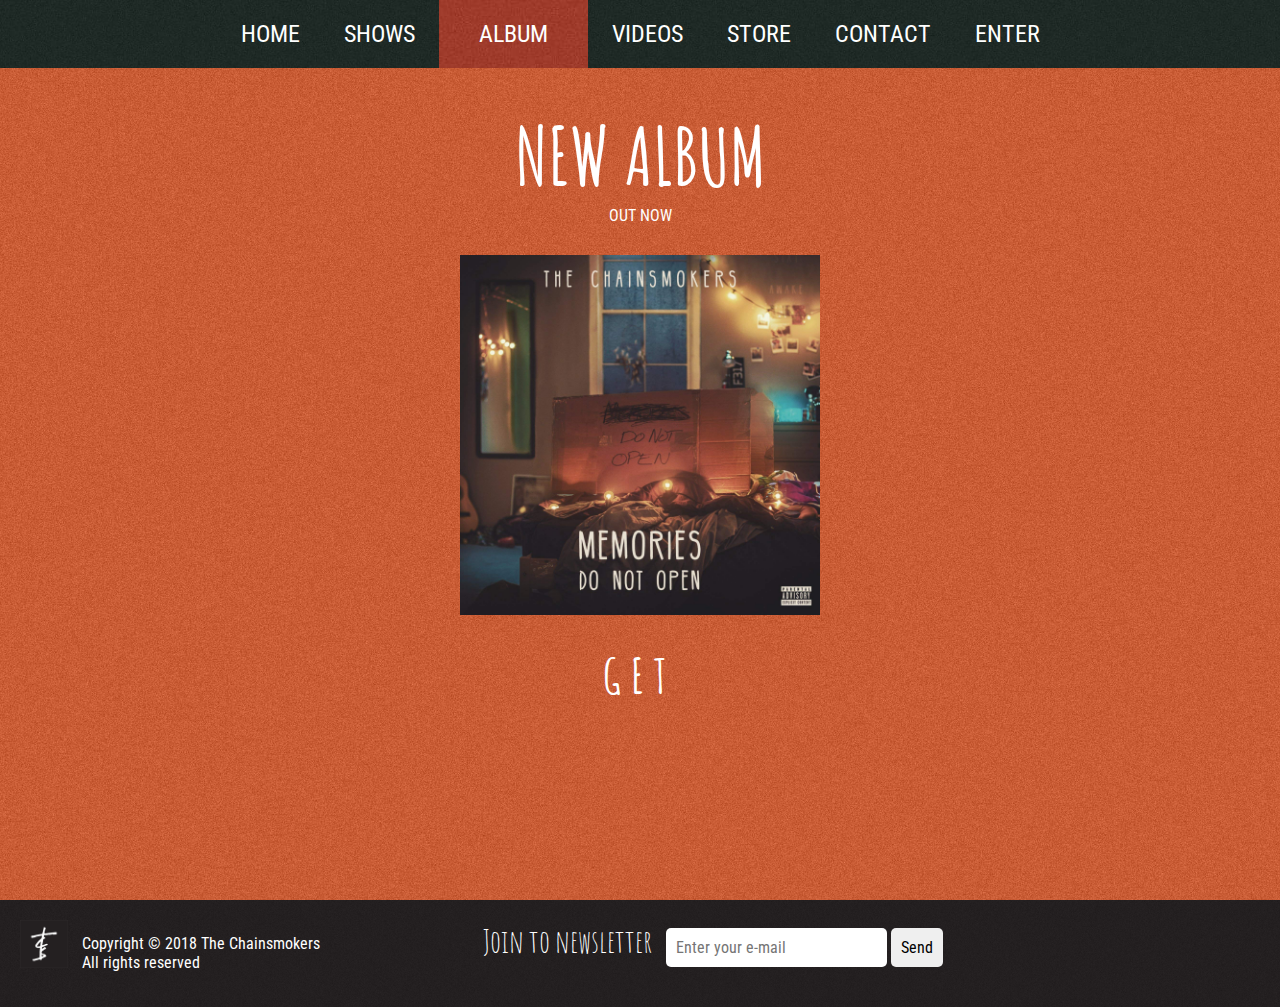
<file: albums/albums.html>
<!DOCTYPE html>
<html lang="es">
	<head>
		<meta charset="utf-8">
		<meta name="viewport" content="width=device-width, initial-scale=1.0, maximum-scale=4, minimum-scale=1">
		<title>The Chainsmokers Albums</title>

		<link href="https://fonts.googleapis.com/css?family=Roboto+Condensed:300,400,700" rel="stylesheet">
		<link href="https://fonts.googleapis.com/css?family=Amatic+SC:400,700" rel="stylesheet">

		<link rel="stylesheet" href="https://use.fontawesome.com/releases/v5.1.0/css/all.css" integrity="sha384-lKuwvrZot6UHsBSfcMvOkWwlCMgc0TaWr+30HWe3a4ltaBwTZhyTEggF5tJv8tbt" crossorigin="anonymous">

		<link rel="stylesheet" type="text/css" href="../css/styles.css">
	</head>
	<body>
		<header>
			<i class="fas fa-bars"></i>
			<nav>
				<ul>
					<i class="fas fa-times"></i>
					<li>
						<a href="../index.html" class="menu">HOME</a>
					</li>
					<li>
						<a href="../shows/shows.html" class="menu">SHOWS</a>
					</li>
					<li class="now">
						<a href="albums.html">ALBUM</a>
					</li>
					<li>
						<a href="../videos/videos.html" class="menu">VIDEOS</a>
					</li>
					<li>
						<a href="https://store.thechainsmokers.com/" target="_blank" class="menu">STORE</a>
					</li>
					<li>
						<a href="../contact/contact.html" class="menu" class="menu">CONTACT</a>
					</li>
					<li>
						<a href="../sign_in/sign_in.html" class="menu">ENTER</a>

						<ul class="submenu">
							<li><a href="../sign_in/sign_in.html" class="menu" >SIGN IN</a></li>
							<li><a href="../sign_in/sign_up.html" class="menu">SIGN UP</a></li>
						</ul>						
					</li>
				</ul>
			</nav>
		</header>
		<main>
			<!-- <section class="new_tittle">
				<h1 class="page_tittle">ALBUM</h1>
			</section> --> 
			<section class="content">
				<h2 class="tittle2 newalbum">New album</h2>
				<p class="out_now">Out now</p>
				<div class="album_container">
					<a href="http://www.2lin.c/memories" target="_blank">
						<img src="../imagenes/albums.jpg" class="album_img transform_album">
					</a>
				</div>
				<a href="http://www.2lin.cc/memories" target="_blank" class="get_now get" class="big_button5">Get</a>
			</section>
		</main>

		<footer class="footer_container">
			<div>
				<img src="../imagenes/logo.jpg" alt="The Chainsmokers Logo">
				<section>
					<p>Copyright © 2018 The Chainsmokers</p>
					<p>All rights reserved</p>
				</section>
			</div>

			<form action="#" method="post">
				<label>Join to newsletter</label>
				<input type="email" name="email_nl" placeholder="Enter your e-mail" required>
				<input type="submit" value="Send" ">
			</form>

			
			<ul>
				<li>

					<a href="https://itunes.apple.com/us/artist/the-chainsmokers/id580391756?ign-mpt=uo%3D4" target="_blank">
						<i class="fab fa-itunes-note"></i>
					</a>
				</li>
				<!-- <li>
					<a href="https://www.beatport.com/artist/the-chainsmokers/299448" target="_blank">
						<img src="imagenes/beatport.png" alt="Beat">
					</a>
				</li> -->
				<li>
					<a href="https://www.instagram.com/thechainsmokers/" target="_blank">
						<i class="fab fa-instagram"></i>
					</a>
				</li>
				<li>
					<a href="https://www.facebook.com/thechainsmokers" target="_blank">
						<i class="fab fa-facebook-square"></i>
					</a>
				</li>
				<li>
					<a href="https://twitter.com/thechainsmokers" target="_blank">
						<i class="fab fa-twitter"></i>
					</a>
				</li>
				<li>
					<a href="https://plus.google.com/+THECHAINSMOKERS" target="_blank">
						<i class="fab fa-google"></i>
					</a>
				</li>
				<li>
					<a href="https://music.amazon.com/artists/B00GWLMGLW?ref=dm_sh_190b-9382-dmcp-b0a3-175ec&musicTerritory=US&marketplaceId=ATVPDKIKX0DER" target="_blank">
						<i class="fab fa-amazon"></i>
					</a>
				</li>
				<!-- <li>
					<a href="https://www.shazam.com/es/artist/42240913/the-chainsmokers/follow#referrer=shz.am" target="+_blank">Shazam</a>
				</li> -->
				<li>
					<a href="https://soundcloud.com/thechainsmokers" target="_blank">
						<i class="fab fa-soundcloud"></i>
					</a>
				</li>
			</ul>
		</footer>

		<script src="../js/jquery-3.3.1.min.js"></script>
		<script src="../js/main.js"></script>
	</body>
</html>
</file>
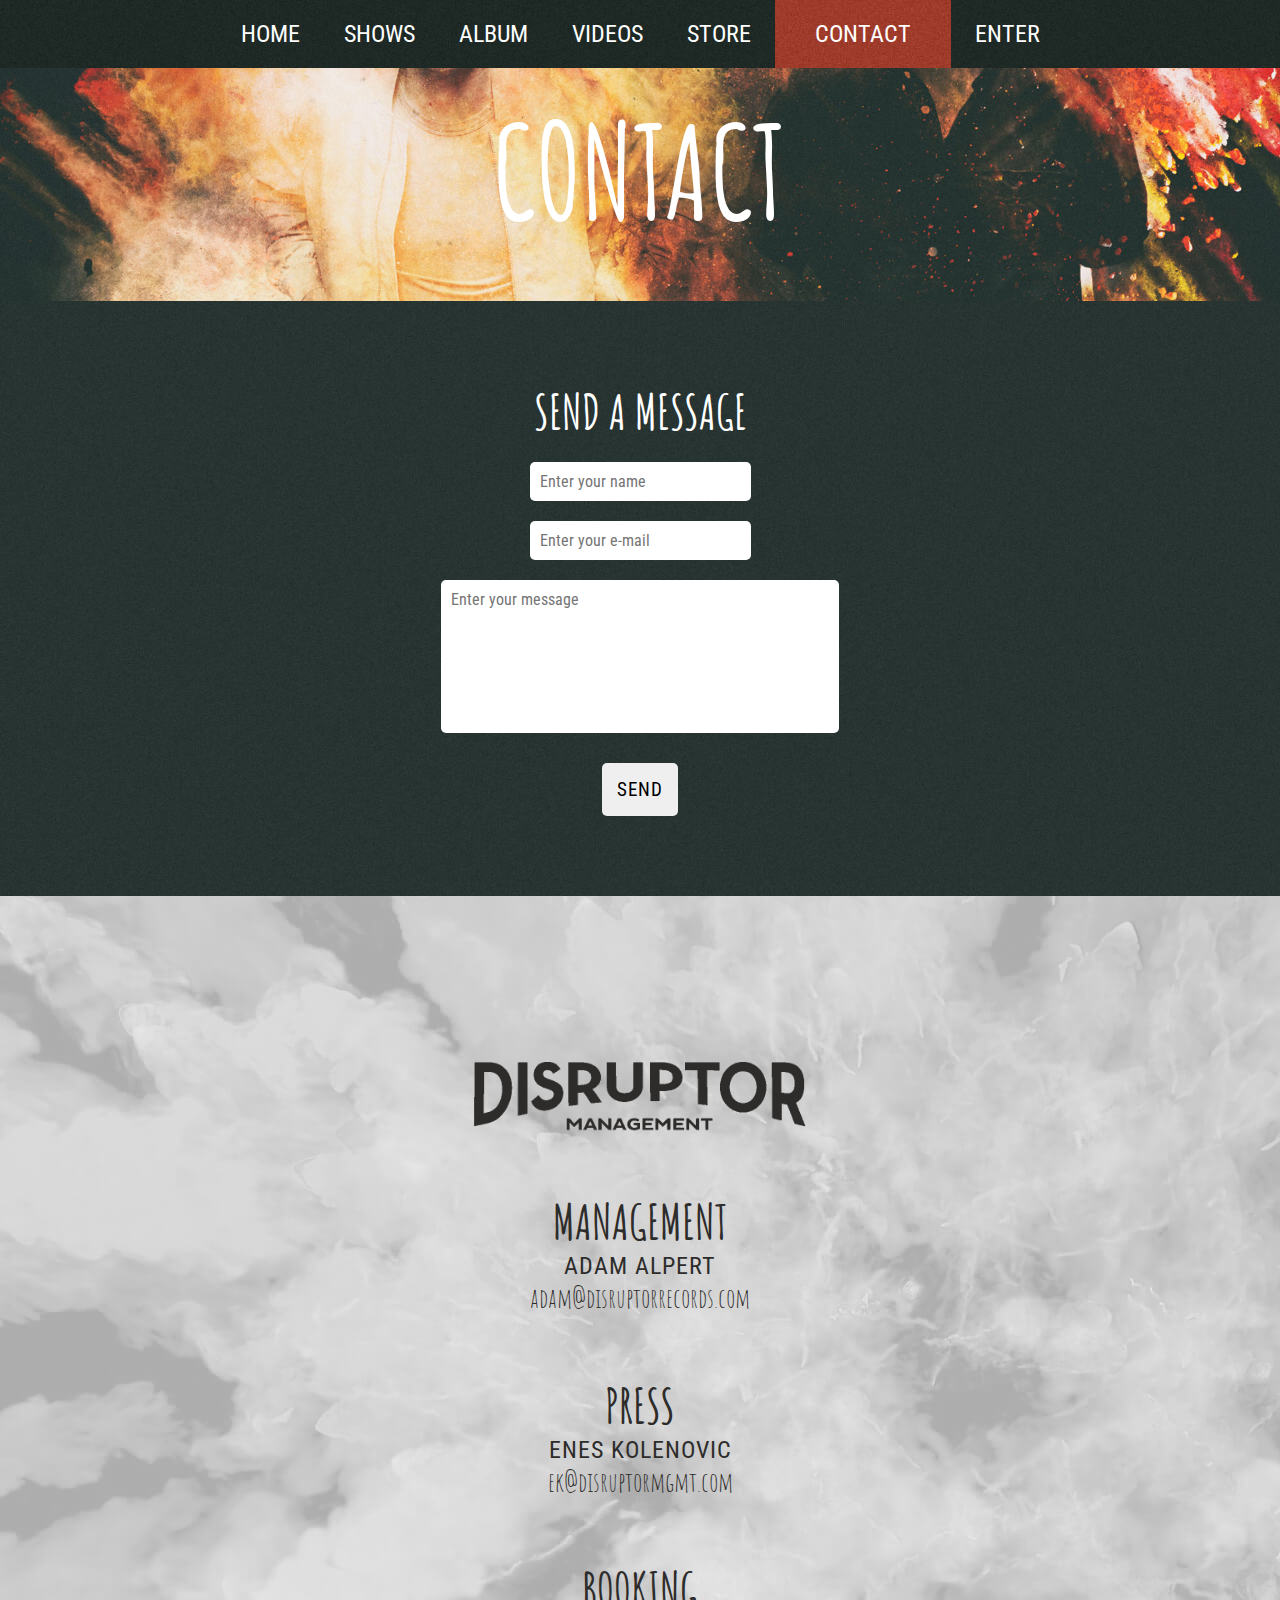
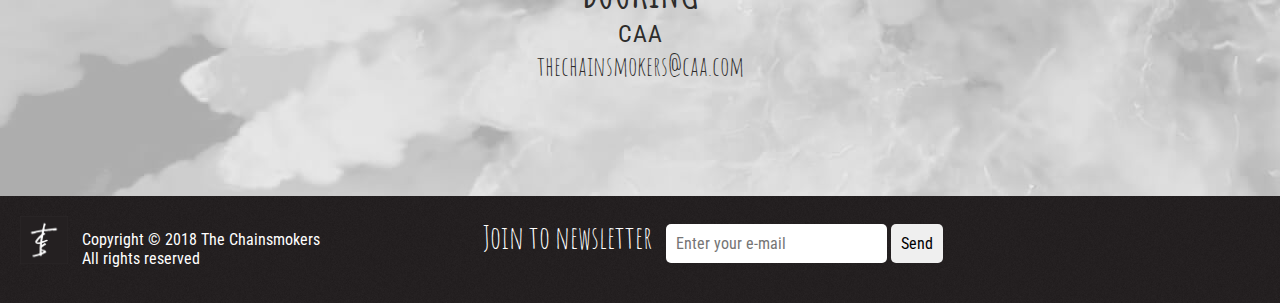
<file: contact/contact.html>
<!DOCTYPE html>
<html lang="es">
	<head>
		<meta charset="utf-8">
		<meta name="viewport" content="width=device-width, initial-scale=1.0, maximum-scale=4, minimum-scale=1">
		<title>The Chainsmokers Contact</title>

		<link href="https://fonts.googleapis.com/css?family=Roboto+Condensed:300,400,700" rel="stylesheet">
		<link href="https://fonts.googleapis.com/css?family=Amatic+SC:400,700" rel="stylesheet">

		<link rel="stylesheet" href="https://use.fontawesome.com/releases/v5.1.0/css/all.css" integrity="sha384-lKuwvrZot6UHsBSfcMvOkWwlCMgc0TaWr+30HWe3a4ltaBwTZhyTEggF5tJv8tbt" crossorigin="anonymous">

		<link rel="stylesheet" type="text/css" href="../css/styles.css">
	</head>
	<body>
		<header>
			<i class="fas fa-bars"></i>
			<nav>
				<ul>
					<i class="fas fa-times"></i>
					<li>
						<a href="../index.html" class="menu">HOME</a>
					</li>
					<li>
						<a href="../shows/shows.html" class="menu">SHOWS</a>
					</li>
					<li>
						<a href="../albums/albums.html" class="menu">ALBUM</a>
					</li>
					<li>
						<a href="../videos/videos.html" class="menu">VIDEOS</a>
					</li>
					<li>
						<a href="https://store.thechainsmokers.com/" target="_blank" class="menu">STORE</a>
					</li>
					<li class="now">
						<a href="contact.html">CONTACT</a>
					</li>
					<li>
						<a href="../sign_in/sign_in.html" class="menu">ENTER</a>

						<ul class="submenu">
							<li><a href="../sign_in/sign_in.html" class="menu">SIGN IN</a></li>
							<li><a href="../sign_in/sign_up.html" class="menu">SIGN UP</a></li>
						</ul>

					</li>
				</ul>
			</nav>
		</header>
		<main>
			<section class="new_tittle">
				<h1 class="page_tittle">CONTACT</h1>
			</section>
			<section class="content2">
				<form action="#" method="post">
					<h2 class="tittle3">Send a message</h2>
					<input type="text" name="name" placeholder="Enter your name" required>
					<input type="email" name="email" placeholder="Enter your e-mail" required>
					<textarea name="message" placeholder="Enter your message" cols="40" rows=7 required></textarea>
					<input type="submit" value="Send" class="send">
				</form>
			</section>	

			<div class="contact_mail">
				<img src="../imagenes/disruptor_records.png" alt="Distuptor Records Logo">

				<section>
					<p class="type">Management</p>
					<p class="name">Adam Alpert</p>
					<a href="#" class="big_button">adam@disruptorrecords.com</a>
				</section>

				<section>
					<p class="type">Press</p>
					<p class="name">Enes Kolenovic</p>
					<a href="#" class="big_button">ek@disruptormgmt.com</a></p>
				</section>

				<section>
					<p class="type">Booking</p>
					<p class="name">CAA</p>
					<a href="#" class="big_button">thechainsmokers@caa.com</a></p>
				</section>
			</div>
			
			
		</main>
		<footer class="footer_container">
			<div>
				<img src="../imagenes/logo.jpg" alt="The Chainsmokers Logo">
				<section>
					<p>Copyright © 2018 The Chainsmokers</p>
					<p>All rights reserved</p>
				</section>
			</div>

			<form action="#" method="post">
				<label>Join to newsletter</label>
				<input type="email" name="email_nl" placeholder="Enter your e-mail" required>
				<input type="submit" value="Send" ">
			</form>

			<!-- Las listas siempre tienen que estar adentro de <nav></nav> ? -->
			<ul>
				<li>

					<a href="https://itunes.apple.com/us/artist/the-chainsmokers/id580391756?ign-mpt=uo%3D4" target="_blank">
						<i class="fab fa-itunes-note"></i>
					</a>
				</li>
				<!-- <li>
					<a href="https://www.beatport.com/artist/the-chainsmokers/299448" target="_blank">
						<img src="imagenes/beatport.png" alt="Beat">
					</a>
				</li> -->
				<li>
					<a href="https://www.instagram.com/thechainsmokers/" target="_blank">
						<i class="fab fa-instagram"></i>
					</a>
				</li>
				<li>
					<a href="https://www.facebook.com/thechainsmokers" target="_blank">
						<i class="fab fa-facebook-square"></i>
					</a>
				</li>
				<li>
					<a href="https://twitter.com/thechainsmokers" target="_blank">
						<i class="fab fa-twitter"></i>
					</a>
				</li>
				<li>
					<a href="https://plus.google.com/+THECHAINSMOKERS" target="_blank">
						<i class="fab fa-google"></i>
					</a>
				</li>
				<li>
					<a href="https://music.amazon.com/artists/B00GWLMGLW?ref=dm_sh_190b-9382-dmcp-b0a3-175ec&musicTerritory=US&marketplaceId=ATVPDKIKX0DER" target="_blank">
						<i class="fab fa-amazon"></i>
					</a>
				</li>
				<!-- <li>
					<a href="https://www.shazam.com/es/artist/42240913/the-chainsmokers/follow#referrer=shz.am" target="+_blank">Shazam</a>
				</li> -->
				<li>
					<a href="https://soundcloud.com/thechainsmokers" target="_blank">
						<i class="fab fa-soundcloud"></i>
					</a>
				</li>
			</ul>
		</footer>

		<script src="../js/jquery-3.3.1.min.js"></script>
		<script src="../js/main.js"></script>
	</body>
</html>
</file>
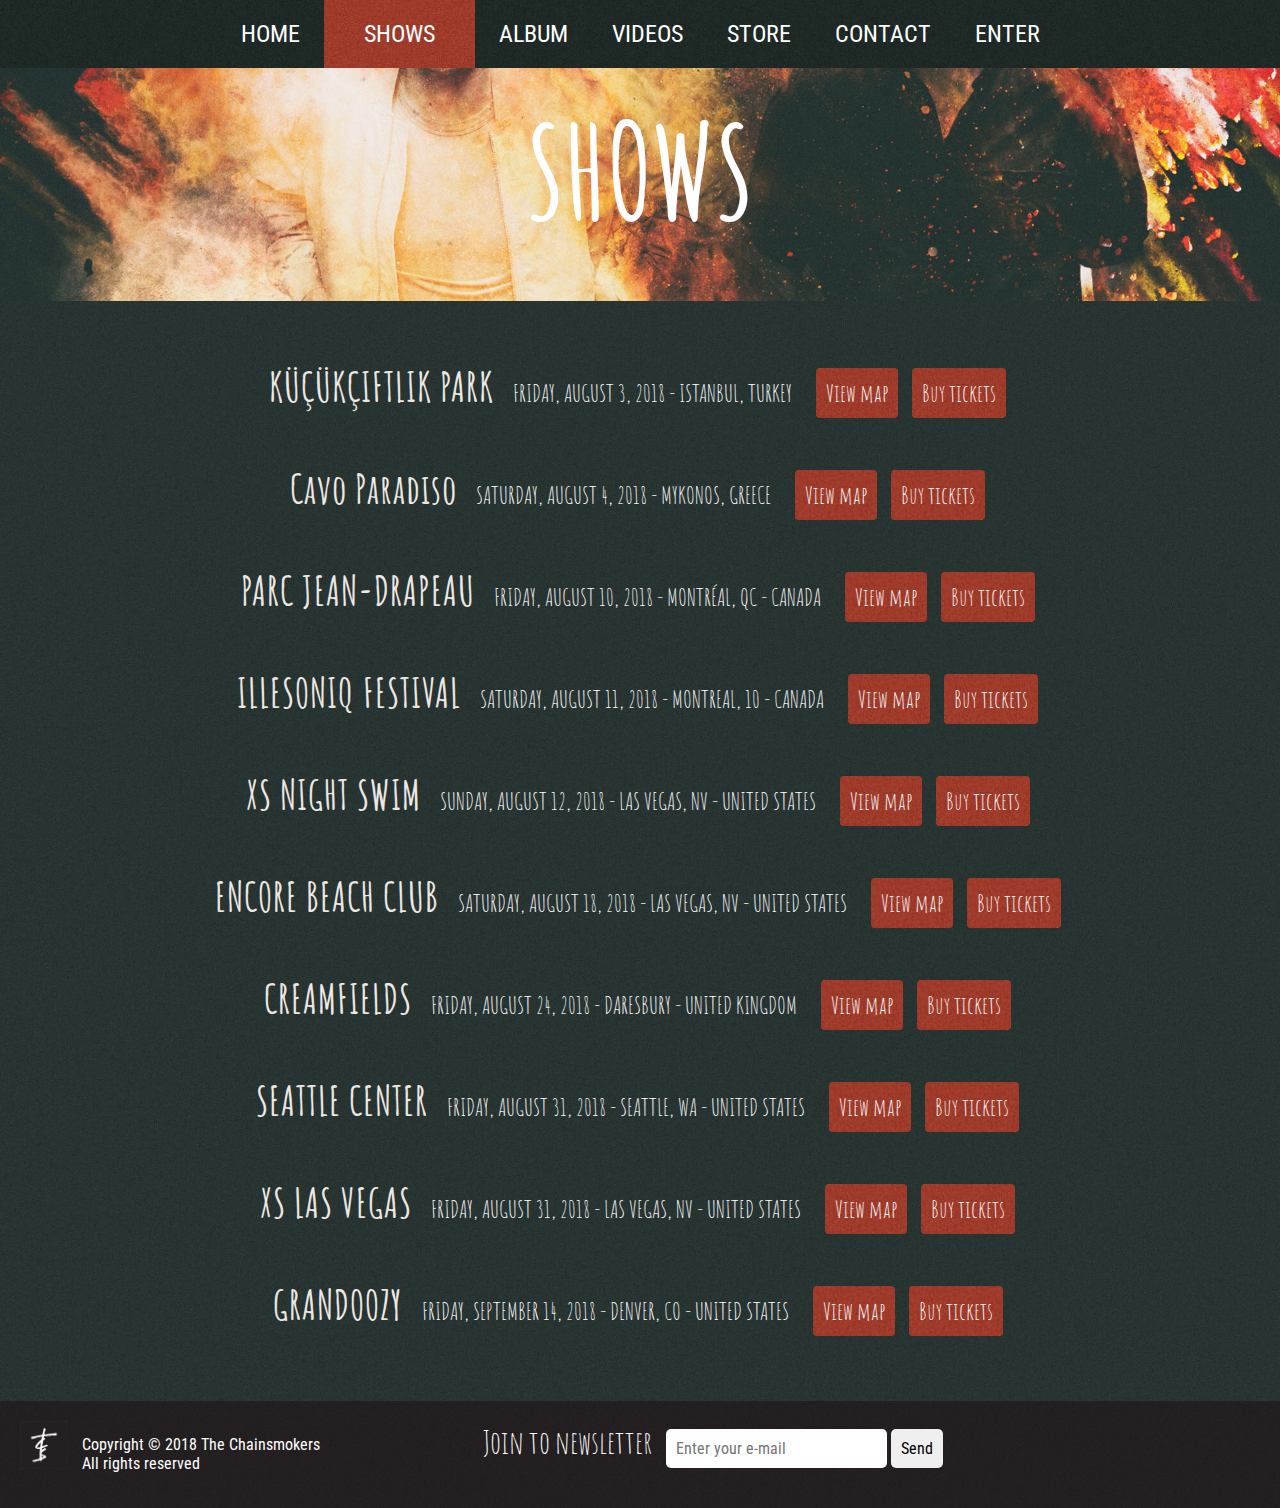
<file: shows/shows.html>
<!DOCTYPE html>
<html lang="es">
	<head>
		<meta charset="utf-8">
		<meta name="viewport" content="width=device-width, initial-scale=1.0, maximum-scale=4, minimum-scale=1">
		<title>The Chainsmokers Shows</title>

		<link href="https://fonts.googleapis.com/css?family=Roboto+Condensed:300,400,700" rel="stylesheet">
		<link href="https://fonts.googleapis.com/css?family=Amatic+SC:400,700" rel="stylesheet">

		<link rel="stylesheet" href="https://use.fontawesome.com/releases/v5.1.0/css/all.css" integrity="sha384-lKuwvrZot6UHsBSfcMvOkWwlCMgc0TaWr+30HWe3a4ltaBwTZhyTEggF5tJv8tbt" crossorigin="anonymous">

		<link rel="stylesheet" type="text/css" href="../css/styles.css">	
	</head>
	<body>
		<header>
			<i class="fas fa-bars"></i>
			<nav>
				<ul>
					<i class="fas fa-times"></i>
					<li>
						<a href="../index.html" class="menu">HOME</a>
					</li>
					<li class="now">
						<a href="shows.html">SHOWS</a>
					</li>
					<li>
						<a href="../albums/albums.html" class="menu">ALBUM</a>
					</li>
					<li>
						<a href="../videos/videos.html" class="menu">VIDEOS</a>
					</li>
					<li>
						<a href="https://store.thechainsmokers.com/" class="menu" target="_blank">STORE</a> 
					</li>
					<li>
						<a href="../contact/contact.html" class="menu">CONTACT</a>
					</li>
					<li>
						<a href="../sign_in/sign_in.html" class="menu">ENTER</a>

						<ul class="submenu">
							<li><a href="../sign_in/sign_in.html" class="menu">SIGN IN</a></li>
							<li><a href="../sign_in/sign_up.html" class="menu">SIGN UP</a></li>
						</ul>

					</li>
				</ul>
			</nav>
		
		</header>
		<main>
			<section class="new_tittle">
				<h1 class="page_tittle">SHOWS</h1>
			</section>
			<ul class="content">
				<li>
					<h2 class="show_place">KÜÇÜKÇIFTLIK PARK</h2>
					<p class="show_day">Friday, August 3, 2018 - ISTANBUL, TURKEY</p>
					<a href="https://www.google.ca/maps/place/Kucukciftlik+Park/@41.0431996,28.9905763,17z/data=!3m1!4b1!4m5!3m4!1s0x152b093ad92bc575:0x3c9102a7997bccdb!8m2!3d41.0431996!4d28.992765?hl=en" target="_blank" class="big_button">View map</a>
					<a href="http://www.bandsintown.com/event/17026623/buy_tickets?app_id=thechainsmokers.com&artist=The+Chainsmokers&came_from=67" target="_blank" class="big_button">Buy tickets</a>
				</li>
				<li>
					<h2 class="show_place">Cavo Paradiso</h2>
					<p class="show_day">Saturday, August 4, 2018 - MYKONOS, GREECE </p>
					<a href="https://www.google.ca/maps?q=Cavo+Paradiso+-Mykonos,++-+Greece&hl=en&sll=25.3333333,37.45&t=m&z=11" target="_blank" class="big_button">View map</a>
					<a href="http://www.bandsintown.com/event/17541751/buy_tickets?app_id=thechainsmokers.com&artist=The+Chainsmokers&came_from=67" target="_blank" class="big_button">Buy tickets</a>
				</li>
				<li>
					<h2 class="show_place">PARC JEAN-DRAPEAU</h2>
					<p class="show_day">Friday, August 10, 2018 - MONTRÉAL, QC - CANADA </p>
					<a href="https://www.google.ca/maps?q=Parc+Jean-Drapeau-Montr%C3%A9al,+QC+-+Canada&hl=en&sll=-73.5290386,45.5036878&t=m&z=11" target="_blank" class="big_button">View map</a>
					<a href="https://www.festicket.com/es/festivals/ilesoniq/2018/shop/?referrer=bandsintown&shared_from=partner_linkgen" target="_blank" class="big_button">Buy tickets</a>
				</li>
				<li>
					<h2 class="show_place">ILLESONIQ FESTIVAL</h2>
					<p class="show_day">SATURDAY, AUGUST 11, 2018 - MONTREAL, 10 - CANADA  </p>
					<a href="https://www.google.ca/maps/search/Illesoniq+Festival-Montreal,+10+-+Canada/@45.5576996,-74.0104841,10z/data=!3m1!4b1?hl=en" target="_blank" class="big_button">View map</a>
					<a href="https://tickets.ilesoniq.com/ilesoniq/#/ca71858c-8bc2-4d46-84c1-57c83fc77dc4/shop/select?fac=EVENKO&locale=en-CA&skin=ilesoniq" target="_blank" class="big_button">Buy tickets</a>
				</li>
				<li> 
					<h2 class="show_place">XS NIGHT SWIM</h2>
					<p class="show_day">SUNDAY, AUGUST 12, 2018 - LAS VEGAS, NV - UNITED STATES </p>
					<a href="https://www.google.ca/maps/search/XS+Night+Swim-Las+Vegas,+NV+-+United+States/@36.1285469,-115.1672204,17z/data=!3m1!4b1?hl=en" target="_blank" class="big_button">View map</a>
					<a href="http://www.xslasvegas.com/event/20180812247269/the-chainsmokers-nightswim" target="_blank" class="big_button">Buy tickets</a>
				</li>
				<li>
					<h2 class="show_place">ENCORE BEACH CLUB</h2>
					<p class="show_day">SATURDAY, AUGUST 18, 2018 - LAS VEGAS, NV - UNITED STATES</p>
					<a href="https://www.google.ca/maps/place/Encore+Beach+Club/@36.1293372,-115.1682517,17z/data=!3m1!4b1!4m5!3m4!1s0x80c8c430e90de7cf:0x4ddbb3e03a14e9ba!8m2!3d36.1293372!4d-115.166063?hl=en" target="_blank" class="big_button">View map</a>
					<a href="http://www.encorebeachclub.com/event/20180818263063/the-chainsmokers" target="_blank" class="big_button">Buy tickets</a>
				</li>
				<li>
					<h2 class="show_place">CREAMFIELDS</h2>
					<p class="show_day">FRIDAY, AUGUST 24, 2018 - DARESBURY - UNITED KINGDOM </p>
					<a href="https://www.google.ca/maps/place/Creamfields+Festival/@53.3467141,-2.6289937,17z/data=!3m1!4b1!4m5!3m4!1s0x487afd9dd31799cd:0xe663de86de4a1848!8m2!3d53.3467141!4d-2.626805?hl=en" target="_blank" class="big_button">View map</a>
					<a href="https://www.livenation.co.uk/event/321210/creamfields-tickets?c=api-000001&awc=3589_1530999732_107c3fed165db318081825387dfa4f57&camefrom=CFC_UK_BUYAT_97249" target="_blank" class="big_button">Buy tickets</a>
				</li>
				<li>
					<h2 class="show_place">SEATTLE CENTER</h2>
					<p class="show_day">FRIDAY, AUGUST 31, 2018 - SEATTLE, WA - UNITED STATES  </p>
					<a href="https://www.google.ca/maps/search/Seattle+Center-Seattle,+WA+-+United+States/@47.6182542,-122.3520636,15z/data=!3m1!4b1?hl=en" target="_blank" class="big_button">View map</a>
					<a href="https://www.bumbershoot.com/" target="_blank" class="big_button">Buy tickets</a>
				</li>
				<li> 
					<h2 class="show_place">XS LAS VEGAS</h2>
					<p class="show_day">FRIDAY, AUGUST 31, 2018 - LAS VEGAS, NV - UNITED STATES</p>
					<a href="https://www.google.ca/maps/place/XS+Las+Vegas/@36.1280185,-115.1669625,17z/data=!3m1!4b1!4m5!3m4!1s0x80c8c414f11eb46f:0xf628131a7ed6deaa!8m2!3d36.1280185!4d-115.1647738?hl=en" target="_blank" class="big_button">View map</a>
					<a href="http://www.xslasvegas.com/event/20180831263723/the-chainsmokers" target="_blank" class="big_button">Buy tickets</a>
				</li>
				<li> 
					<h2 class="show_place">GRANDOOZY</h2>
					<p class="show_day">FRIDAY, SEPTEMBER 14, 2018 - DENVER, CO - UNITED STATES</p>
					<a href="https://www.google.ca/maps/search/Grandoozy-Denver,+CO+-+United+States/@39.7640021,-105.1352965,10z/data=!3m1!4b1?hl=en" target="_blank" class="big_button">View map</a>
					<a href="https://www.grandoozy.com/tickets/" target="_blank" class="big_button">Buy tickets</a>
				</li>
			</ul>		
		</main>
		<footer class="footer_container">
			<div>
				<img src="../imagenes/logo.jpg" alt="The Chainsmokers Logo">
				<section>
					<p>Copyright © 2018 The Chainsmokers</p>
					<p>All rights reserved</p>
				</section>
			</div>

			<form action="#" method="post">
				<label>Join to newsletter</label>
				<input type="email" name="email_nl" placeholder="Enter your e-mail" required>
				<input type="submit" value="Send" ">
			</form>

			<ul>
				<li>

					<a href="https://itunes.apple.com/us/artist/the-chainsmokers/id580391756?ign-mpt=uo%3D4" target="_blank">
						<i class="fab fa-itunes-note"></i>
					</a>
				</li>
				<!-- <li>
					<a href="https://www.beatport.com/artist/the-chainsmokers/299448" target="_blank">
						<img src="imagenes/beatport.png" alt="Beat">
					</a>
				</li> -->
				<li>
					<a href="https://www.instagram.com/thechainsmokers/" target="_blank">
						<i class="fab fa-instagram"></i>
					</a>
				</li>
				<li>
					<a href="https://www.facebook.com/thechainsmokers" target="_blank">
						<i class="fab fa-facebook-square"></i>
					</a>
				</li>
				<li>
					<a href="https://twitter.com/thechainsmokers" target="_blank">
						<i class="fab fa-twitter"></i>
					</a>
				</li>
				<li>
					<a href="https://plus.google.com/+THECHAINSMOKERS" target="_blank">
						<i class="fab fa-google"></i>
					</a>
				</li>
				<li>
					<a href="https://music.amazon.com/artists/B00GWLMGLW?ref=dm_sh_190b-9382-dmcp-b0a3-175ec&musicTerritory=US&marketplaceId=ATVPDKIKX0DER" target="_blank">
						<i class="fab fa-amazon"></i>
					</a>
				</li>
				<!-- <li>
					<a href="https://www.shazam.com/es/artist/42240913/the-chainsmokers/follow#referrer=shz.am" target="+_blank">Shazam</a>
				</li> -->
				<li>
					<a href="https://soundcloud.com/thechainsmokers" target="_blank">
						<i class="fab fa-soundcloud"></i>
					</a>
				</li>
			</ul>
		</footer>

		<script src="../js/jquery-3.3.1.min.js"></script>
		<script src="../js/main.js"></script>
	</body>
</html>
</file>
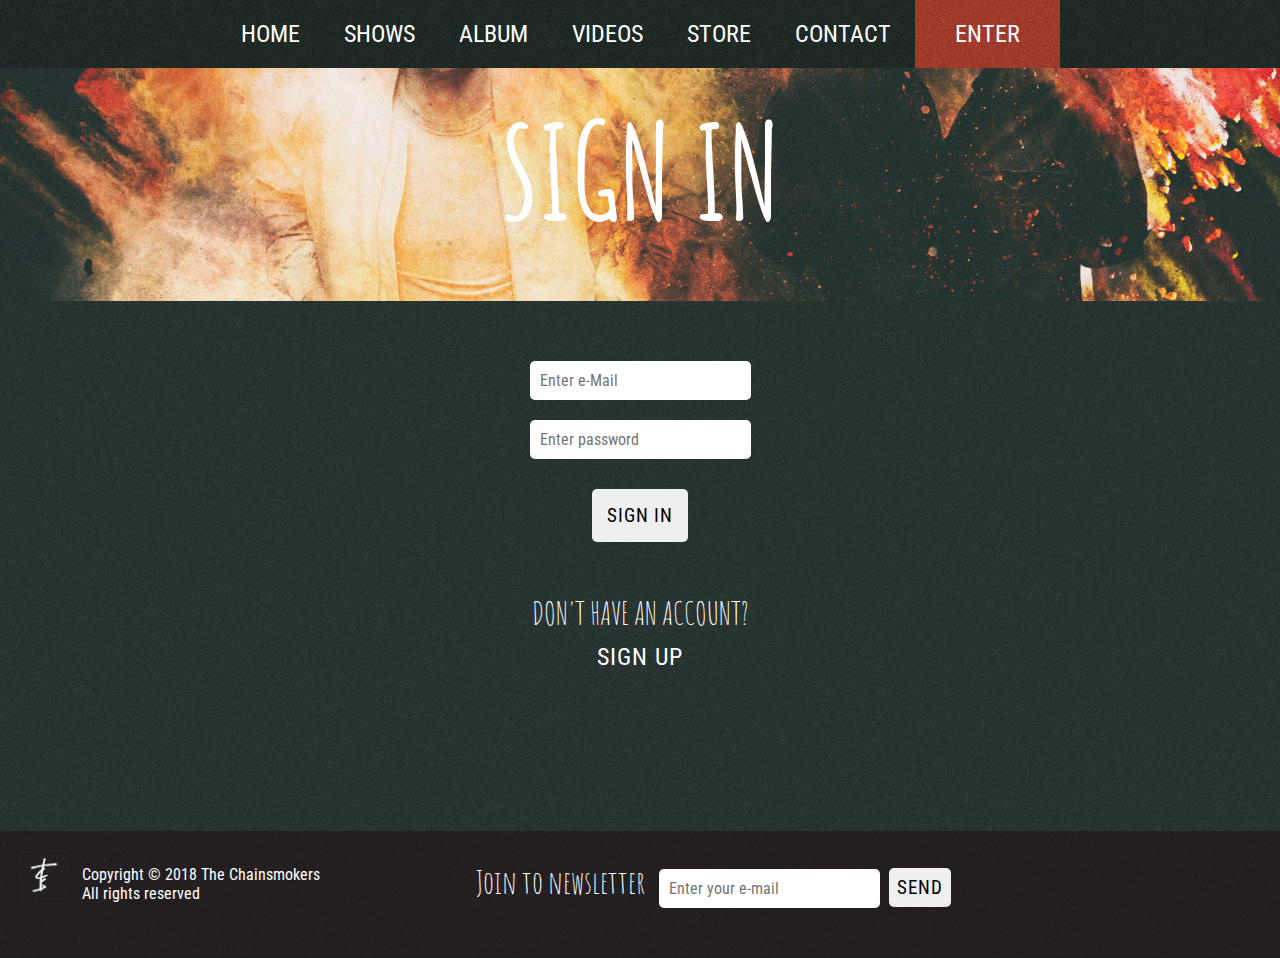
<file: sign_in/sign_in.html>
<!DOCTYPE html>
<html lang="es">
	<head>
		<meta charset="utf-8">
		<meta name="viewport" content="width=device-width, initial-scale=1.0, maximum-scale=4, minimum-scale=1">
		<title>The Chainsmokers Sign In</title>

		<link href="https://fonts.googleapis.com/css?family=Roboto+Condensed:300,400,700" rel="stylesheet">
		<link href="https://fonts.googleapis.com/css?family=Amatic+SC:400,700" rel="stylesheet">

		<link rel="stylesheet" href="https://use.fontawesome.com/releases/v5.1.0/css/all.css" integrity="sha384-lKuwvrZot6UHsBSfcMvOkWwlCMgc0TaWr+30HWe3a4ltaBwTZhyTEggF5tJv8tbt" crossorigin="anonymous">

		<link rel="stylesheet" type="text/css" href="../css/styles.css">
	</head>
	<body>
		<header>
			<i class="fas fa-bars"></i>
			<nav>
				<ul>
					<i class="fas fa-times"></i>
					<li>
						<a href="../index.html" class="menu">HOME</a>
					</li>
					<li>
						<a href="../shows/shows.html" class="menu">SHOWS</a>
					</li>
					<li>
						<a href="../albums/albums.html" class="menu">ALBUM</a>
					</li>
					<li>
						<a href="../videos/videos.html" class="menu">VIDEOS</a>
					</li>
					<li>
						<a href="https://store.thechainsmokers.com/" target="_blank" class="menu">STORE</a>
					</li>
					<li>
						<a href="../contact/contact.html" class="menu">CONTACT</a>
					</li>
					<li class="now">
						<a href="sign_in.html">ENTER</a>

						<!-- <ul class="submenu">
							<li><a href="sign_in.html" class="menu">SIGN IN</a></li>
							<li><a href="sign_up.html" class="menu">SIGN UP</a></li>
						</ul>
 -->
					</li>
				</ul>
			</nav>
			
		</header>
		<main>
			<section class="new_tittle">
				<h1 class="page_tittle">Sign in</h1>
			</section>
			
			<section class="content2">
				<form action="#" method="post">
					<input type="email" name="email" placeholder="Enter e-Mail" required>
					<input type="password" name="password" placeholder="Enter password" minlength="6" maxlength="12" required>
					<input type="submit" value="Sign in" class="send">
				</form>

				<p>Don't have an account?</p>
				<a href="sign_up.html">Sign up</a>

			</section>	
		</main>

		<footer class="footer_container">
			<div>
				<img src="../imagenes/logo.jpg" alt="The Chainsmokers Logo">
				<section>
					<p>Copyright © 2018 The Chainsmokers</p>
					<p>All rights reserved</p>
				</section>
			</div>

			<section class="content2">
				<form action="#" method="post">
					<label>Join to newsletter</label>
					<input type="email" name="email_nl" placeholder="Enter your e-mail" required>
					<input type="submit" value="Send" class="send">
				</form>
			</section>
			
			<ul>
				<li>

					<a href="https://itunes.apple.com/us/artist/the-chainsmokers/id580391756?ign-mpt=uo%3D4" target="_blank">
						<i class="fab fa-itunes-note"></i>
					</a>
				</li>
				<!-- <li>
					<a href="https://www.beatport.com/artist/the-chainsmokers/299448" target="_blank">
						<img src="imagenes/beatport.png" alt="Beat">
					</a>
				</li> -->
				<li>
					<a href="https://www.instagram.com/thechainsmokers/" target="_blank">
						<i class="fab fa-instagram"></i>
					</a>
				</li>
				<li>
					<a href="https://www.facebook.com/thechainsmokers" target="_blank">
						<i class="fab fa-facebook-square"></i>
					</a>
				</li>
				<li>
					<a href="https://twitter.com/thechainsmokers" target="_blank">
						<i class="fab fa-twitter"></i>
					</a>
				</li>
				<li>
					<a href="https://plus.google.com/+THECHAINSMOKERS" target="_blank">
						<i class="fab fa-google"></i>
					</a>
				</li>
				<li>
					<a href="https://music.amazon.com/artists/B00GWLMGLW?ref=dm_sh_190b-9382-dmcp-b0a3-175ec&musicTerritory=US&marketplaceId=ATVPDKIKX0DER" target="_blank">
						<i class="fab fa-amazon"></i>
					</a>
				</li>
				<!-- <li>
					<a href="https://www.shazam.com/es/artist/42240913/the-chainsmokers/follow#referrer=shz.am" target="+_blank">Shazam</a>
				</li> -->
				<li>
					<a href="https://soundcloud.com/thechainsmokers" target="_blank">
						<i class="fab fa-soundcloud"></i>
					</a>
				</li>
			</ul>
		</footer>

		<script src="../js/jquery-3.3.1.min.js"></script>
		<script src="../js/main.js"></script>
	</body>
</html>
</file>
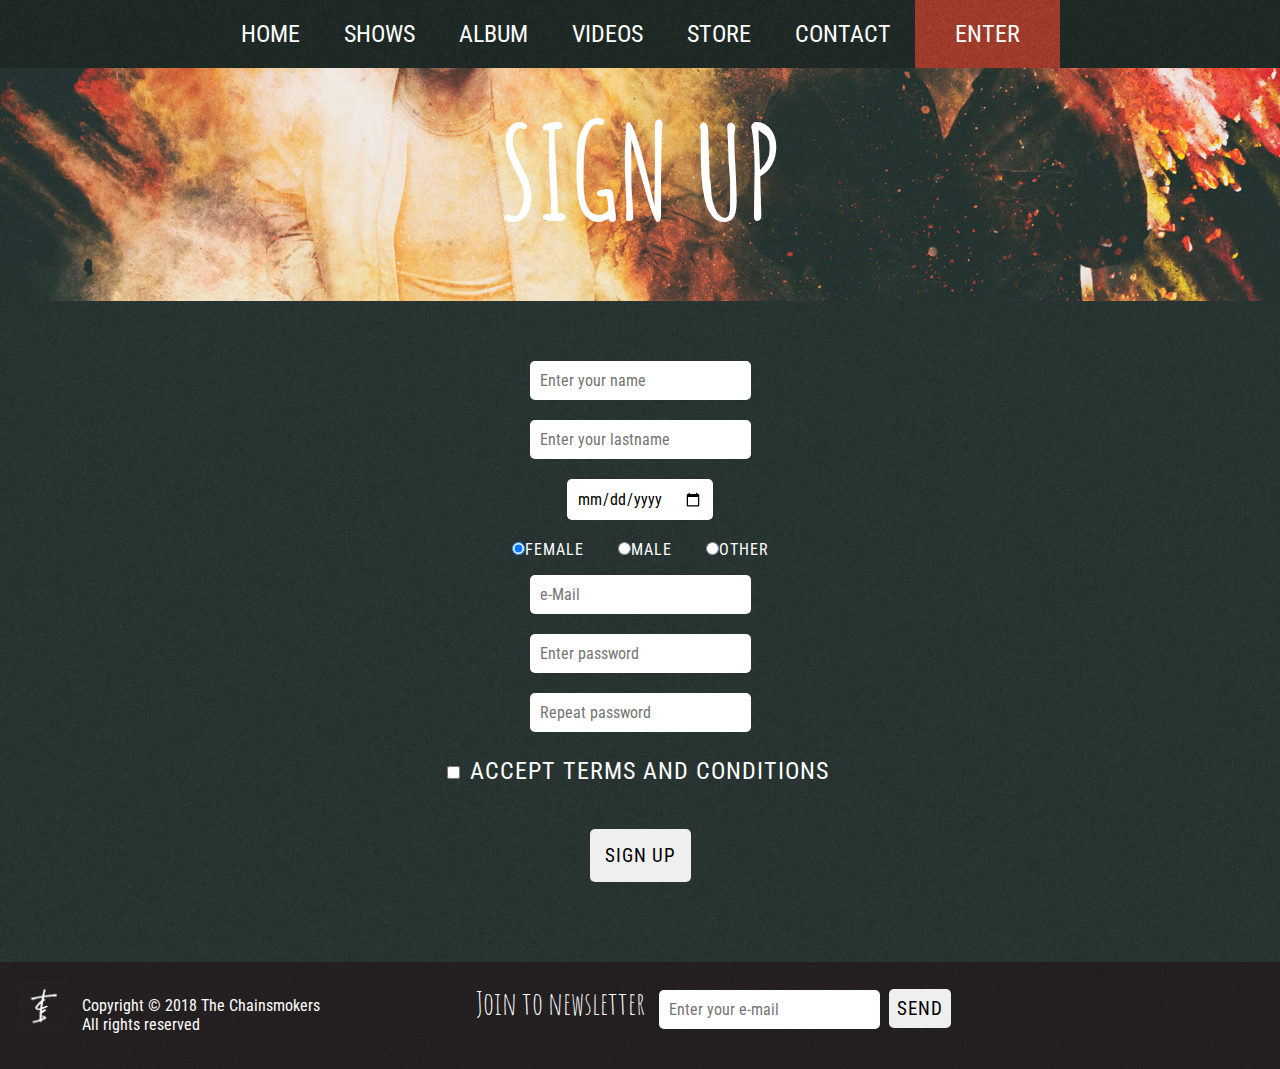
<file: sign_in/sign_up.html>
<!DOCTYPE html>
<html lang="es">
	<head>
		<meta charset="utf-8">
		<meta name="viewport" content="width=device-width, initial-scale=1.0, maximum-scale=4, minimum-scale=1">
		<title>The Chainsmokers Sign In</title>

		<link href="https://fonts.googleapis.com/css?family=Roboto+Condensed:300,400,700" rel="stylesheet">
		<link href="https://fonts.googleapis.com/css?family=Amatic+SC:400,700" rel="stylesheet">

		<link rel="stylesheet" href="https://use.fontawesome.com/releases/v5.1.0/css/all.css" integrity="sha384-lKuwvrZot6UHsBSfcMvOkWwlCMgc0TaWr+30HWe3a4ltaBwTZhyTEggF5tJv8tbt" crossorigin="anonymous">

		<link rel="stylesheet" type="text/css" href="../css/styles.css">
	</head>
	<body>
		<header>
			<i class="fas fa-bars"></i>
			<nav>
				<ul>
					<i class="fas fa-times"></i>
					<li>
						<a href="../index.html" class="menu">HOME</a>
					</li>
					<li>
						<a href="../shows/shows.html" class="menu">SHOWS</a>
					</li>
					<li>
						<a href="../albums/albums.html" class="menu">ALBUM</a>
					</li>
					<li>
						<a href="../videos/videos.html" class="menu">VIDEOS</a>
					</li>
					<li>
						<a href="https://store.thechainsmokers.com/" target="_blank" class="menu">STORE</a>
					</li>
					<li>
						<a href="../contact/contact.html" class="menu">CONTACT</a>
					</li>
					<li class="now">
						<a href="sign_in.html">ENTER</a>

						<!-- <ul class="submenu">
							<li><a href="sign_in.html" class="menu">SIGN IN</a></li>
							<li><a href="sign_up.html" class="menu">SIGN UP</a></li>
						</ul> -->

					</li>
				</ul>
			</nav>
			
		</header>
		<main>
			<section class="new_tittle">
				<h1 class="page_tittle">Sign up</h1>
			</section>

			<section class="content2">
				<form action="thank_you.html" method="post">
					<input type="text" name="name" placeholder="Enter your name" required >
					<input type="text" name="lastname" placeholder="Enter your lastname" required>
					<input type="date" name="date">

					<div class="sex">
						<label><input type="radio" name="sex" checked class="line">Female</label>
						<label><input type="radio" name="sex" class="line">Male</label>
						<label><input type="radio" name="sex" class="line">Other</label>
					</div>

					<input type="email" name="email" placeholder="e-Mail" required>
					<input type="password" name="password" placeholder="Enter password" minlength="6" maxlength="12" required="
					">
					<input type="password" name="rep_password" placeholder="Repeat password" minlength="6" maxlength="12" required="">
					<label class="line">
						<input type="checkbox" name="t&c" required class="line">
						<a href="#" class="line">Accept terms and conditions</a></label>

					<input type="submit" value="Sign up" class="send">

				</form>
			</section>
		</main>

		<footer class="footer_container">
			<div>
				<img src="../imagenes/logo.jpg" alt="The Chainsmokers Logo">
				<section>
					<p>Copyright © 2018 The Chainsmokers</p>
					<p>All rights reserved</p>
				</section>
			</div>

			<form action="#" method="post">
				<label>Join to newsletter</label>
				<input type="email" name="email_nl" placeholder="Enter your e-mail" required>
				<input type="submit" value="Send" class="send">
			</form>

			<ul>
				<li>

					<a href="https://itunes.apple.com/us/artist/the-chainsmokers/id580391756?ign-mpt=uo%3D4" target="_blank">
						<i class="fab fa-itunes-note"></i>
					</a>
				</li>
				<!-- <li>
					<a href="https://www.beatport.com/artist/the-chainsmokers/299448" target="_blank">
						<img src="imagenes/beatport.png" alt="Beat">
					</a>
				</li> -->
				<li>
					<a href="https://www.instagram.com/thechainsmokers/" target="_blank">
						<i class="fab fa-instagram"></i>
					</a>
				</li>
				<li>
					<a href="https://www.facebook.com/thechainsmokers" target="_blank">
						<i class="fab fa-facebook-square"></i>
					</a>
				</li>
				<li>
					<a href="https://twitter.com/thechainsmokers" target="_blank">
						<i class="fab fa-twitter"></i>
					</a>
				</li>
				<li>
					<a href="https://plus.google.com/+THECHAINSMOKERS" target="_blank">
						<i class="fab fa-google"></i>
					</a>
				</li>
				<li>
					<a href="https://music.amazon.com/artists/B00GWLMGLW?ref=dm_sh_190b-9382-dmcp-b0a3-175ec&musicTerritory=US&marketplaceId=ATVPDKIKX0DER" target="_blank">
						<i class="fab fa-amazon"></i>
					</a>
				</li>
				<!-- <li>
					<a href="https://www.shazam.com/es/artist/42240913/the-chainsmokers/follow#referrer=shz.am" target="+_blank">Shazam</a>
				</li> -->
				<li>
					<a href="https://soundcloud.com/thechainsmokers" target="_blank">
						<i class="fab fa-soundcloud"></i>
					</a>
				</li>
			</ul>
		</footer>

		<script src="../js/jquery-3.3.1.min.js"></script>
		<script src="../js/main.js"></script>
	</body>
</html>
</file>
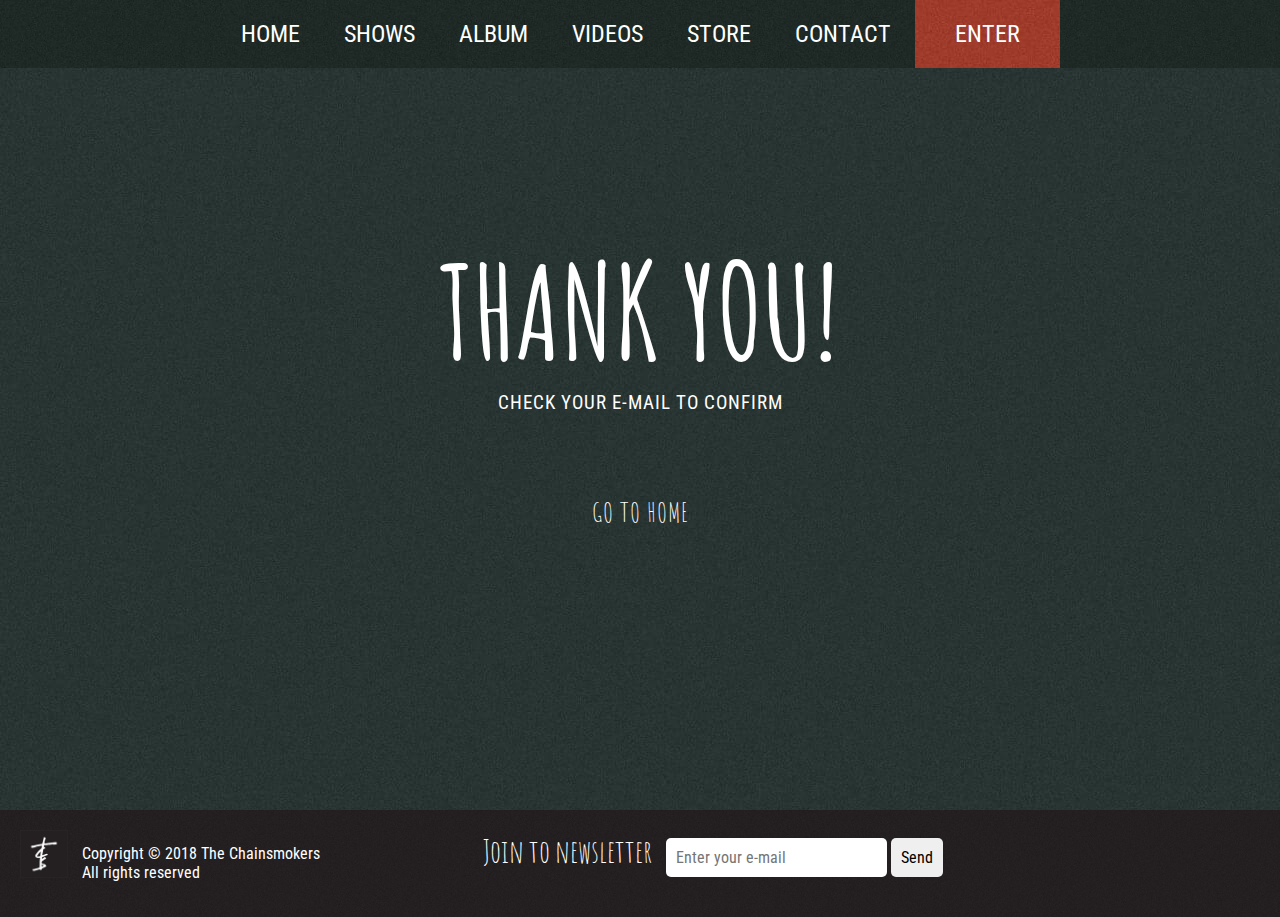
<file: sign_in/thank_you.html>
<!DOCTYPE html>
<html lang="es">
	<head>
		<meta charset="utf-8">
		<meta name="viewport" content="width=device-width, initial-scale=1.0, maximum-scale=4, minimum-scale=1">
		<title>The Chainsmokers Sign In</title>

		<link href="https://fonts.googleapis.com/css?family=Roboto+Condensed:300,400,700" rel="stylesheet">
		<link href="https://fonts.googleapis.com/css?family=Amatic+SC:400,700" rel="stylesheet">

		<link rel="stylesheet" href="https://use.fontawesome.com/releases/v5.1.0/css/all.css" integrity="sha384-lKuwvrZot6UHsBSfcMvOkWwlCMgc0TaWr+30HWe3a4ltaBwTZhyTEggF5tJv8tbt" crossorigin="anonymous">

		<link rel="stylesheet" type="text/css" href="../css/styles.css">
	</head>
	<body>
		<header>
			<i class="fas fa-bars"></i>
			<nav>
				<ul>
					<i class="fas fa-times"></i>
					<li>
						<a href="../index.html" class="menu">HOME</a>
					</li>
					<li>
						<a href="../shows/shows.html" class="menu">SHOWS</a>
					</li>
					<li>
						<a href="../albums/albums.html" class="menu">ALBUM</a>
					</li>
					<li>
						<a href="../videos/videos.html" class="menu">VIDEOS</a>
					</li>
					<li>
						<a href="https://store.thechainsmokers.com/" target="_blank" class="menu">STORE</a>
					</li>
					<li>
						<a href="../contact/contact.html" class="menu">CONTACT</a>
					</li>
					<li class="now">
						<a href="sign_in.html">ENTER</a>

						<!-- <ul class="submenu">
							<li><a href="sign_in.html" class="menu">SIGN IN</a></li>
							<li><a href="sign_up.html" class="menu">SIGN UP</a></li>
						</ul> -->

					</li>
				</ul>
			</nav>
			<!-- <nav>
				<ul>
					<li>
						<a href="../index.html"  class="menu">HOME</a>
					</li>
					<li>
						<a href="../shows/shows.html" class="menu">SHOWS</a>
					</li>
					<li>
						<a href="../albums/albums.html" class="menu">ALBUM</a>
					</li>
					<li>
						<a href="../videos/videos.html" class="menu">VIDEOS</a>
					</li>
					<li>
						<a href="https://store.thechainsmokers.com/" target="_blank" class="menu">STORE</a>
					</li>
					<li>
						<a href="../contact/contact.html" class="menu">CONTACT</a>
					</li>
					<li>
						<a href="sign_in.html" class="menu">ENTER</a>

						<ul class="submenu">
							<li><a href="sign_in.html" class="menu">SIGN IN</a></li>
							<li><a href="sign_up.html" class="menu">SIGN UP</a></li>
						</ul>

					</li>
				</ul>
			</nav> -->
			
		</header>
		<main>
			<!-- <section class="new_tittle">
				<h1 class="page_tittle">Sign up</h1>
			</section> -->

			<section class="content3">
				<h2 class="tittle2">Thank you!</h2>
				<p class="message">Check your e-mail to confirm</p>
				<a href="../index.html">Go to home</a>
			</section>

		</main>

		<footer class="footer_container">
			<div>
				<img src="../imagenes/logo.jpg" alt="The Chainsmokers Logo">
				<section>
					<p>Copyright © 2018 The Chainsmokers</p>
					<p>All rights reserved</p>
				</section>
			</div>

			<form action="#" method="post">
				<label>Join to newsletter</label>
				<input type="email" name="email_nl" placeholder="Enter your e-mail" required>
				<input type="submit" value="Send" ">
			</form>

			<ul>
				<li>

					<a href="https://itunes.apple.com/us/artist/the-chainsmokers/id580391756?ign-mpt=uo%3D4" target="_blank">
						<i class="fab fa-itunes-note"></i>
					</a>
				</li>
				<!-- <li>
					<a href="https://www.beatport.com/artist/the-chainsmokers/299448" target="_blank">
						<img src="imagenes/beatport.png" alt="Beat">
					</a>
				</li> -->
				<li>
					<a href="https://www.instagram.com/thechainsmokers/" target="_blank">
						<i class="fab fa-instagram"></i>
					</a>
				</li>
				<li>
					<a href="https://www.facebook.com/thechainsmokers" target="_blank">
						<i class="fab fa-facebook-square"></i>
					</a>
				</li>
				<li>
					<a href="https://twitter.com/thechainsmokers" target="_blank">
						<i class="fab fa-twitter"></i>
					</a>
				</li>
				<li>
					<a href="https://plus.google.com/+THECHAINSMOKERS" target="_blank">
						<i class="fab fa-google"></i>
					</a>
				</li>
				<li>
					<a href="https://music.amazon.com/artists/B00GWLMGLW?ref=dm_sh_190b-9382-dmcp-b0a3-175ec&musicTerritory=US&marketplaceId=ATVPDKIKX0DER" target="_blank">
						<i class="fab fa-amazon"></i>
					</a>
				</li>
				<!-- <li>
					<a href="https://www.shazam.com/es/artist/42240913/the-chainsmokers/follow#referrer=shz.am" target="+_blank">Shazam</a>
				</li> -->
				<li>
					<a href="https://soundcloud.com/thechainsmokers" target="_blank">
						<i class="fab fa-soundcloud"></i>
					</a>
				</li>
			</ul>
		</footer>

		<script src="../js/jquery-3.3.1.min.js"></script>
		<script src="../js/main.js"></script>
	</body>
</html>
</file>
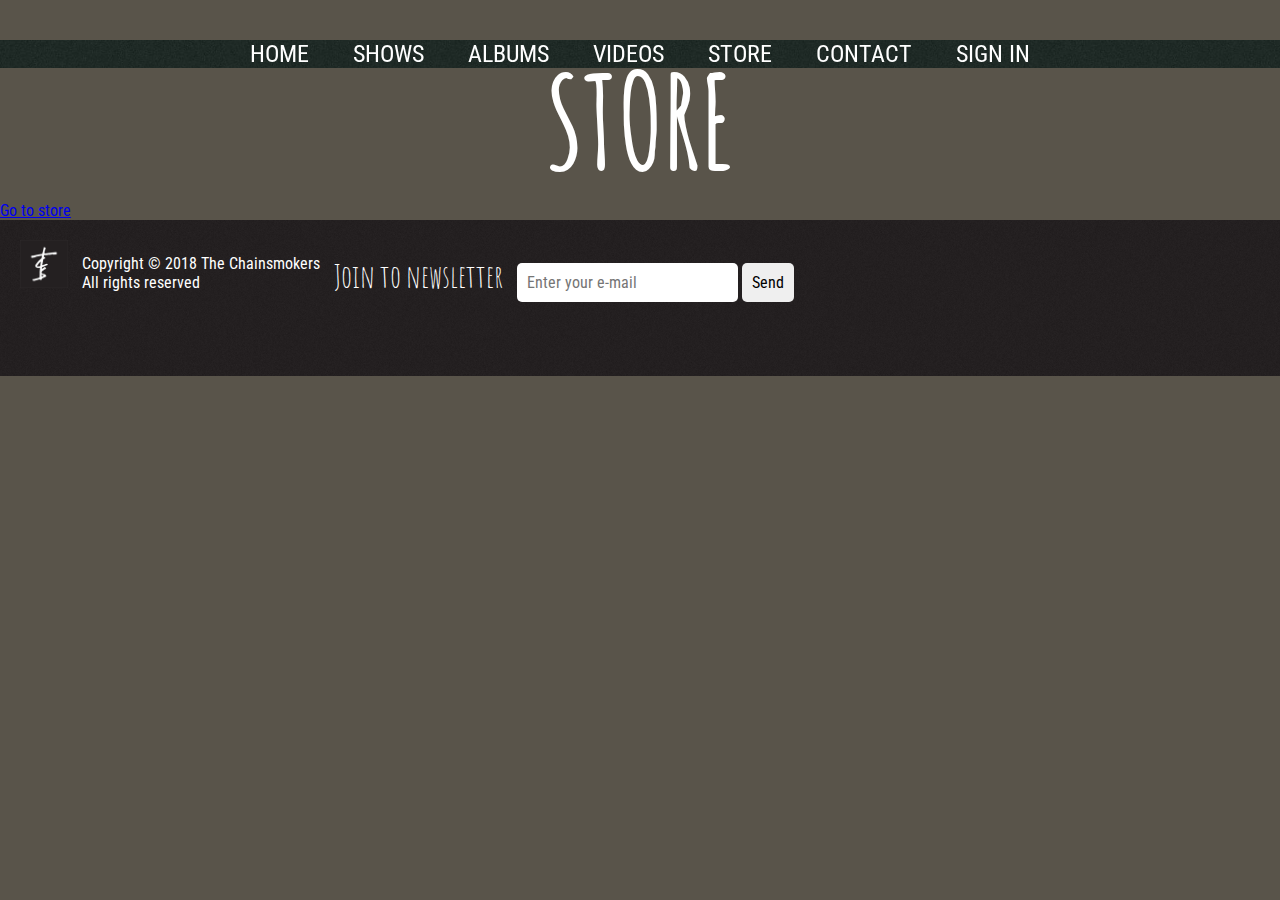
<file: store/store.html>
<!DOCTYPE html>
<html lang="es">
	<head>
		<meta charset="utf-8">
		<title>The Chainsmokers Store</title>

		<link href="https://fonts.googleapis.com/css?family=Roboto+Condensed:300,400,700" rel="stylesheet">
		<link href="https://fonts.googleapis.com/css?family=Amatic+SC:400,700" rel="stylesheet">

		<link rel="stylesheet" href="https://use.fontawesome.com/releases/v5.1.0/css/all.css" integrity="sha384-lKuwvrZot6UHsBSfcMvOkWwlCMgc0TaWr+30HWe3a4ltaBwTZhyTEggF5tJv8tbt" crossorigin="anonymous">

		<link rel="stylesheet" type="text/css" href="../css/styles.css">
	</head>
	<body>
		<header>
			<nav>
				<ul>
					<li>
						<a href="../index.html">HOME</a>
					</li>
					<li>
						<a href="../shows/shows.html">SHOWS</a>
					</li>
					<li>
						<a href="../albums/albums.html">ALBUMS</a>
					</li>
					<li>
						<a href="../videos/videos.html">VIDEOS</a>
					</li>
					<li>
						<a href="store.html">STORE</a>
					</li>
					<li>
						<a href="../contact/contact.html">CONTACT</a>
					</li>
					<li>
						<a href="../sign_in/sign_in.html">SIGN IN</a>
					</li>
				</ul>
			</nav>
			
		</header>
		<main>
			<h1 class="page_tittle">STORE</h1>
			<a href="https://store.thechainsmokers.com/">Go to store</a>
		</main>
		<footer>
				<img src="../imagenes/logo.jpg" alt="The Chainsmokers Logo">
		<section>
			<p>Copyright © 2018 The Chainsmokers</p>
			<p>All rights reserved</p>
		</section>

			<form action="#" method="post">
				<label>Join to newsletter</label>
				<input type="email" name="email_nl" placeholder="Enter your e-mail" required>
				<input type="submit" value="Send" ">
			</form>

			<!-- Las listas siempre tienen que estar adentro de <nav></nav> ? -->
			<ul>
				<li>

					<a href="https://itunes.apple.com/us/artist/the-chainsmokers/id580391756?ign-mpt=uo%3D4" target="_blank">
						<i class="fab fa-itunes-note"></i>
					</a>
				</li>
				<!-- <li>
					<a href="https://www.beatport.com/artist/the-chainsmokers/299448" target="_blank">
						<img src="imagenes/beatport.png" alt="Beat">
					</a>
				</li> -->
				<li>
					<a href="https://www.instagram.com/thechainsmokers/" target="_blank">
						<i class="fab fa-instagram"></i>
					</a>
				</li>
				<li>
					<a href="https://www.facebook.com/thechainsmokers" target="_blank">
						<i class="fab fa-facebook-square"></i>
					</a>
				</li>
				<li>
					<a href="https://twitter.com/thechainsmokers" target="_blank">
						<i class="fab fa-twitter"></i>
					</a>
				</li>
				<li>
					<a href="https://plus.google.com/+THECHAINSMOKERS" target="_blank">
						<i class="fab fa-google"></i>
					</a>
				</li>
				<li>
					<a href="https://music.amazon.com/artists/B00GWLMGLW?ref=dm_sh_190b-9382-dmcp-b0a3-175ec&musicTerritory=US&marketplaceId=ATVPDKIKX0DER" target="_blank">
						<i class="fab fa-amazon"></i>
					</a>
				</li>
				<!-- <li>
					<a href="https://www.shazam.com/es/artist/42240913/the-chainsmokers/follow#referrer=shz.am" target="+_blank">Shazam</a>
				</li> -->
				<li>
					<a href="https://soundcloud.com/thechainsmokers" target="_blank">
						<i class="fab fa-soundcloud"></i>
					</a>
				</li>
			</ul>
		</footer>
	</body>
</html>
</file>
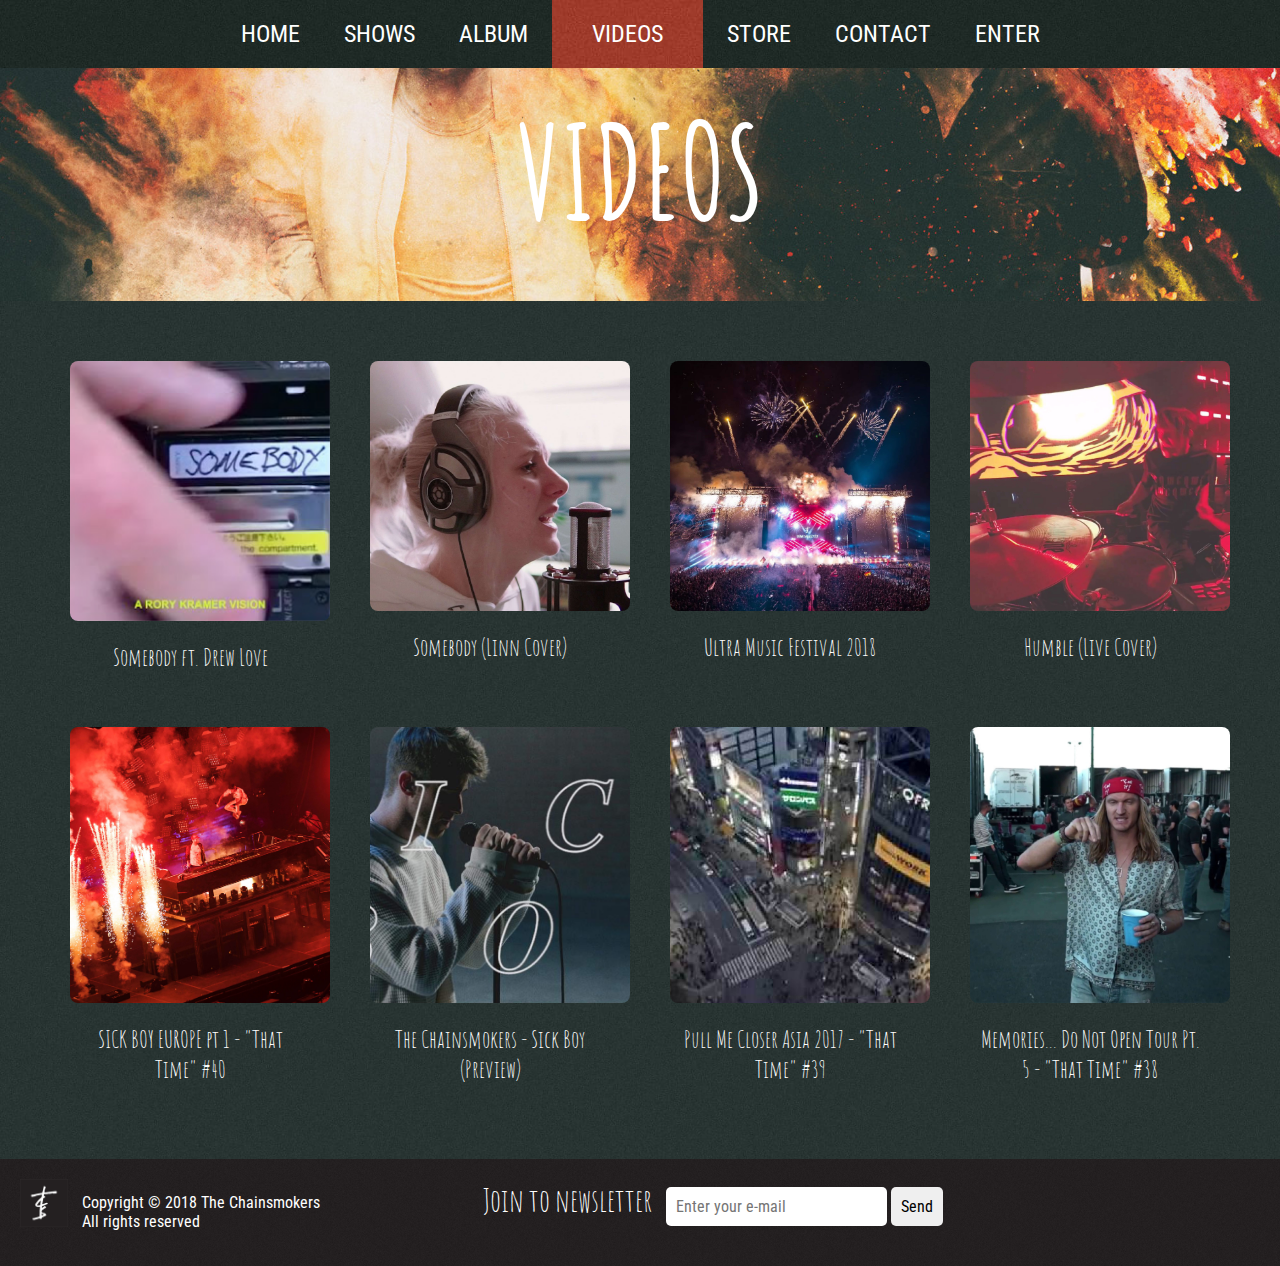
<file: videos/videos.html>
<!DOCTYPE html>
<html lang="es">
	<head>
		<meta charset="utf-8">
		<meta name="viewport" content="width=device-width, initial-scale=1.0, maximum-scale=4, minimum-scale=1">
		<title>The Chainsmokers Videos</title>

		<link href="https://fonts.googleapis.com/css?family=Roboto+Condensed:300,400,700" rel="stylesheet">
		<link href="https://fonts.googleapis.com/css?family=Amatic+SC:400,700" rel="stylesheet">

		<link rel="stylesheet" href="https://use.fontawesome.com/releases/v5.1.0/css/all.css" integrity="sha384-lKuwvrZot6UHsBSfcMvOkWwlCMgc0TaWr+30HWe3a4ltaBwTZhyTEggF5tJv8tbt" crossorigin="anonymous">

		<link rel="stylesheet" type="text/css" href="../css/styles.css">
	</head>
	<body>
		<header>
			<i class="fas fa-bars"></i>
			<nav>
				<ul>
					<i class="fas fa-times"></i>
					<li>
						<a href="../index.html" class="menu">HOME</a>
					</li>
					<li>
						<a href="../shows/shows.html" class="menu">SHOWS</a>
					</li>
					<li>
						<a href="../albums/albums.html" class="menu">ALBUM</a>
					</li>
					<li class="now">
						<a href="videos.html" >VIDEOS</a>
					</li>
					<li>
						<a href="https://store.thechainsmokers.com/" class="menu" target="_blank">STORE</a>
					</li>
					<li>
						<a href="../contact/contact.html" class="menu">CONTACT</a>
					</li>
					<li>
						<a href="../sign_in/sign_in.html" class="menu">ENTER</a>

						<ul class="submenu">
							<li><a href="../sign_in/sign_in.html" class="menu">SIGN IN</a></li>
							<li><a href="../sign_in/sign_up.html" class="menu">SIGN UP</a></li>
						</ul>

					</li>
				</ul>
			</nav>
		
		</header>
		<main>
			<section class="new_tittle">
				<h1 class="page_tittle">VIDEOS</h1>
			</section>
			<ul class="content ">
				<li class="video">
					<a href="https://www.youtube.com/watch?v=BOhylL90UVQ" target="_blank">
						<img src="../imagenes/video1.jpg" class="video_img transform_song">
					</a>
					<p>Somebody ft. Drew Love</p>
				</li><!-- 
			 --><li class="video">
					<a href="https://www.youtube.com/watch?v=NxuoSNKrmv4" target="_blank">
						<img src="../imagenes/video2.jpg" class="video_img transform_song">
					</a>
					<p>Somebody (Linn Cover)</p>
				</li><!-- 
			 --><li class="video">
					<a href="https://www.youtube.com/watch?v=86Z5TeUyD-g" target="_blank">
						<img src="../imagenes/video3.jpg" class="video_img transform_song">
					</a>
					<p>Ultra Music Festival 2018</p>
				</li><!-- 
			 --><li class="video">
					<a href="https://www.youtube.com/watch?v=8wWywAlqez8" target="_blank">
						<img src="../imagenes/video4.jpg" class="video_img transform_song">
					</a>
					<p>Humble (Live Cover)</p>
				</li><!-- 
			 --><li class="video">
					<a href="https://www.youtube.com/watch?v=2z0E1xVOQKg" target="_blank">
						<img src="../imagenes/video5.jpg" class="video_img transform_song">
					</a>
					<p>SICK BOY EUROPE pt 1 - "That Time" #40</p>
				</li><!-- 
			 --><li class="video">
					<a href="https://www.youtube.com/watch?v=QR7CctPocMM" target="_blank">
						<img src="../imagenes/video6.jpg" class="video_img transform_song">
					</a>
					<p>The Chainsmokers - Sick Boy (Preview)</p>
				</li><!-- 
			 --><li class="video">
					<a href="https://www.youtube.com/watch?v=Ira440a_IPo" target="_blank">
						<img src="../imagenes/video7.jpg" class="video_img transform_song">
					</a>
					<p>Pull Me Closer Asia 2017 - "That Time" #39</p>
				</li><!-- 
			 --><li class="video">
					<a href="https://www.youtube.com/watch?v=2-1qXGTm_EM" target="_blank">
						<img src="../imagenes/video8.jpg" class="video_img transform_song">
					</a>
					<p>Memories... Do Not Open Tour Pt. 5 - "That Time" #38</p>
				</li>	
			</ul>
		</main>

		<footer class="footer_container">
			<div>
				<img src="../imagenes/logo.jpg" alt="The Chainsmokers Logo">
				<section>
					<p>Copyright © 2018 The Chainsmokers</p>
					<p>All rights reserved</p>
				</section>
			</div>

			<form action="#" method="post">
				<label>Join to newsletter</label>
				<input type="email" name="email_nl" placeholder="Enter your e-mail" required>
				<input type="submit" value="Send" ">
			</form>

			<ul>
				<li>

					<a href="https://itunes.apple.com/us/artist/the-chainsmokers/id580391756?ign-mpt=uo%3D4" target="_blank">
						<i class="fab fa-itunes-note"></i>
					</a>
				</li>
				<!-- <li>
					<a href="https://www.beatport.com/artist/the-chainsmokers/299448" target="_blank">
						<img src="imagenes/beatport.png" alt="Beat">
					</a>
				</li> -->
				<li>
					<a href="https://www.instagram.com/thechainsmokers/" target="_blank">
						<i class="fab fa-instagram"></i>
					</a>
				</li>
				<li>
					<a href="https://www.facebook.com/thechainsmokers" target="_blank">
						<i class="fab fa-facebook-square"></i>
					</a>
				</li>
				<li>
					<a href="https://twitter.com/thechainsmokers" target="_blank">
						<i class="fab fa-twitter"></i>
					</a>
				</li>
				<li>
					<a href="https://plus.google.com/+THECHAINSMOKERS" target="_blank">
						<i class="fab fa-google"></i>
					</a>
				</li>
				<li>
					<a href="https://music.amazon.com/artists/B00GWLMGLW?ref=dm_sh_190b-9382-dmcp-b0a3-175ec&musicTerritory=US&marketplaceId=ATVPDKIKX0DER" target="_blank">
						<i class="fab fa-amazon"></i>
					</a>
				</li>
				<!-- <li>
					<a href="https://www.shazam.com/es/artist/42240913/the-chainsmokers/follow#referrer=shz.am" target="+_blank">Shazam</a>
				</li> -->
				<li>
					<a href="https://soundcloud.com/thechainsmokers" target="_blank">
						<i class="fab fa-soundcloud"></i>
					</a>
				</li>
			</ul>
		</footer>

		<script src="../js/jquery-3.3.1.min.js"></script>
		<script src="../js/main.js"></script>
	</body>
</html>
</file>
<file: css/styles.css>
* {
	margin: 0;
	padding: 0px;
	box-sizing: border-box;
}

body {
	font-family: 'roboto condensed', sans-serif;
	/*background-color: gray;*/
	/*background: url(../imagenes/fondo4.jpg);
	background-size: 100%;
	background-repeat: no-repeat;*/
	background: #59544a
}

header {
	background: #22312E; 
	background: url(../imagenes/fondo3.jpg);
	background-size: cover;
	position: fixed;
	width: 100vw;
	z-index: 1;
}

header i.fa-bars ,
header i.fa-times  {
	display: none;
}

header nav ul {
	text-align: center;
}

header nav ul li {
	display:inline-block;
}

header nav ul li a {
	text-decoration: none;
	color: #FFFFFF;
	text-transform: uppercase;
	font-size: 1.5rem;
	margin: 5px 20px;
}

header nav ul li.now {
	background: url(../imagenes/fondo4-2.jpg); /*como hago para que ocupe de arriba a abajo en el header?*/
	height: 100%;
	padding: 20px;
}

ul {
	list-style: none;
}

header nav ul li {
	position: relative;
}

header nav ul li:hover .submenu {
	display: block; 
}

header nav ul li ul.submenu {
	background: url(../imagenes/fondo4.jpg);
	position: absolute;
	left: -12%;
	bottom: -310%;
	width: 130%;
	padding: 5px 0;
	margin-top: 40px;

	display: none;
}

header nav ul li ul.submenu li {
	display: block;
	padding: 5px
}

main section.tittle {
	background: url(../imagenes/fondo1.jpg);
	background-size: 100%;
	background-repeat: no-repeat;
	display: flex;
	justify-content: center;
	align-items: baseline;

}

.tcm_logo { /*no se por qué me queda tanto espacio al rededor, y no está centrado con el menú*/
	width: 50%;
	/*transform: scale(0.5);*/
	margin: auto;
	margin: 70px;
	margin-top: 110px;
	/*text-align: center;*/
	/*margin-top: 5px;*/

} 

.page_tittle {
	font-family: 'Amatic SC', sans-serif; 
	font-weight: bold; 
	font-size: 8rem; 
	color: white; 
	text-align: center;
	text-transform: uppercase; 
	margin-top: 40px
}

/*h1, p {
	display: inline;
}*/

.artist_container {
	display: flex;
	/*flex-direction: row;*/
	/*height: 70vh;*/
}

.art_izq {
	background: url(../imagenes/fondo11.jpg);
	/*background: url(../imagenes/alex_pall.jpg);*/
	display: inline-block;
	width: 50%;
	vertical-align: top;
	background-size: cover;
	padding: 38px;
}

/*.art_izq:hover {
	background: url(../imagenes/fondo4-3.jpg);
}*/

.art_der {
	background: url(../imagenes/fondo11.jpg);
	/*background: url(../imagenes/drew_taggat.jpg);*/
	display: inline-block;
	width: 50%;
	vertical-align: top;
	background-size: cover;
	padding: 38px;
	
}

/*.art_izq:hover {
	background: url(../imagenes/fondo4-4.jpg);
}*/

main div article h1.artist	{
	font-family: 'Amatic SC', sans-serif; 
	font-weight: bold; 
	font-size: 4rem; 
	color: #252625;
	text-align: center;
	letter-spacing: 2px;
	margin-top: 50px
}

main article {
	position: relative;
}

main article:hover img {
	display: none;
}

main article img {
	/*float: left;
	margin: auto; no las puedo centrar*/
	/*margin-left: 270px;
	margin-bottom: 20px;
	border-radius: 50%*/
	position: absolute;
	left: 0;
	top: 0;
	width: 50vw;
}

main div article p {
	padding:40px 60px;
	text-align: center;
	color: #252625;
	font-size: 1.5rem;
	line-height: 140%;
	/*letter-spacing: 1px*/
}

main article a { 
	margin: auto; /*No lo puedo centrar*/
 	text-decoration: none;
}

main article a i {
	color: #252625;
	text-align: center;
	font-size: 1.5rem;
	padding: 20px;
	
	/*margin: auto;*/
}

.artist_link {
	text-align: center;
}

/*main article section.artist_link {
	display: inline-block;
	margin: auto;
}*/

main section.last_release {
	/*padding: 0 50px 20px 50px;*/
	padding: 30px;
	background: url(../imagenes/fondo4.jpg);
	background-size: cover;
	background-position: bottom; 
	/*height: 100vh*/
}

.tittle2 {
	font-family: 'Amatic SC', sans-serif; 
	font-weight: bold; 
	font-size: 5rem; 
	color: white;
	text-align: center;
	padding: 15px 0 0 0;
	text-transform: uppercase;
	/*margin-top: 50px*/
}

main section.last_release a.all_shows {
	margin-bottom: 30px
}

main section div.last_release_container {
	display: flex;
	justify-content: center;
}

main section.songs {
	padding: 10px 0;
	display: inline-block;
	width: 25%
}

.song_img {
	width: 70%;
	border-radius: 8px
	/*margin:auto; no lo puedo centrar*/
	/*margin-left: 1vw*/
}

.song_name {
	text-align: center;
	text-transform: uppercase;
	font-size: 2rem;
	/*font-weight: bold;*/
	color: white;
	letter-spacing: 2px;
	margin-top: 10px;
	font-family: 'Amatic SC', sans-serif;
	padding: 10px
}

.out_now {
	text-align: center;
	text-transform: uppercase;
	color: white;
}

main section a.get_now {
	display: block;
	text-align: center;
	text-decoration: none;
	text-transform: uppercase;
	color: white;
	/*background: #b7b1a5;*/
	font-size: 1.2rem;
	text-align: center;
}

main section.instagram {
	padding: 30px;
	background: url(../imagenes/fondo10.jpg);
	background-size: cover;
}

main section.instagram h2.tittle2 {
	color: #2d2c2b;
}

main section.instagram a.all_shows {
	color: #2d2c2b; 
	
}

main section.instagram ul.instagram_container {
	display: flex;
	flex-wrap: wrap;
	justify-content: center;

	padding: 30px 30px;
}



main section.instagram a img.instagram_img { /*como hago para que solo se vea 250x250px sin deformarla, si la imagen no es cuadrada*/
	height: 40vh;
	padding: 20px
}

main section.watch { 
	background: black;
	padding: 30px;
	height: 100%;
	/*clear: both;*/
}

main section.watch div.watch_container {
	display: flex;
	justify-content: center;
}

main section.watch video {
	/*padding: 30px;*/
	width: 100%;
	/*text-align: center;*/
	/*float: left;*/
	/*margin: auto;*/
	padding: 30px 0;
}


main section.watch p {
	font-family: 'roboto condensed', sans-serif;
	text-align: center;
	font-size: 1.2rem;
	letter-spacing: 1px;
	color: white;
	padding: 20px
}

main section.next_show {
	background: url(../imagenes/fondo8.jpg);
	/*background: #db753b;*/
	padding: 30px;
	background-position: bottom;
	background-size: cover;
}

main section a.all_shows {
	text-decoration: none;
	color: white;
	display: block;
	text-align: center;
	font-family: 'Amatic SC', sans-serif;
	font-size: 1.6rem;
	text-transform: uppercase; 
}

/*main section a.all_shows h2*/.next_show_place {
	color: #ede6e1;
	font-size: 6rem;
	text-align: center;
	font-family:  'Amatic SC', sans-serif, bold; 
	padding: 10px;
	text-transform: uppercase;
}

main section.next_show p {
	text-align: center;
	color: white;
	padding: 5px;
	font-size:1.7rem;
	text-transform: uppercase;
}

main section.next_show a {
	display: block;
	text-align: center;
	text-decoration: none;
	color: white;
	padding: 5px;
	letter-spacing: 1.4px;
	font-size: 1.4rem
}

footer {
	background: url(../imagenes/fondo4-5.jpg);
	background-size: cover;
	padding: 20px; 
	color: white
}

.footer_container {
	display: flex;
	justify-content: space-between;
}

footer img {
	width: 48px;
	height: 48px;
	display: inline-block;
}

footer section {
	display: inline-block;
	padding: 10px;
}

footer section p {
 	font-family: 'roboto condensed', sans-serif;
	font-size: 1rem	
}

footer form {
	display: inline-block;
	/*float: right;
	margin:auto; no lo puedo centrar*/
	text-align: center;
}

footer form label {
	font-family: 'Amatic SC', sans-serif;
	font-size: 2rem;
	margin-right: 10px
}

footer form input {
	padding: 10px;
	border: none;
	outline: none;
	border-radius: 5px;
	margin:auto;
	margin-bottom: 20px;
	font-family: 'roboto condensed', sans-serif;
	font-size: 1rem
}

footer form input.send {
	font-size: 1.2rem;
	padding: 8px;
	text-transform: uppercase;
	letter-spacing: 1px;
	/*margin-top: 30px*/
	margin-left: 5px
}

footer ul {
	/*display: inline-block;*/
	/*float: right;*/
}

footer ul li {
	display: inline-block;
}

footer ul li a i {
	font-size: 1.8rem;
	color: white;
	padding: 10px
}


/*SHOWS*/

main section.new_tittle {
	background: url(../imagenes/fondo1.jpg);
	background-size: 100%;
	background-repeat: no-repeat;
	background-position: center;
	padding: 50px;
}

ul.content {
	/*background: #283633;*/
	background: url(../imagenes/fondo4.jpg);
	background-size: cover;
	padding: 40px;
}

ul.content li {
	text-align: center;
	padding: 20px;
}

.show_place {
	font-family: 'Amatic SC', sans-serif; 
	font-weight: bold; 
	font-size: 2.5rem; 
	color: #ede8e3;
	display: inline-block;
	letter-spacing: 1px
}

.show_day {
	display: inline-block;
	color: white;
	font-family: 'roboto condensed', sans-serif;
	font-size: 1.2rem;
	text-transform: uppercase;
	padding: 20px;
}

ul.content li a/*.big_button*/ {
	text-decoration: none;
	color: white;
	font-family: 'Amatic SC', sans-serif;
	font-size: 1.5rem;
	padding: 10px;
	margin: 0 5px;
	background: url(../imagenes/fondo4-2.jpg);
	border-radius: 4px
}


/*ALBUMS*/

main section.content {
	background: url(../imagenes/fondo4-3.jpg);
	background-size: cover;
	padding: 40px;
	height: 100vh;
}

main section.content a.album_container {
	display: flex;
	justify-content: center;
	align-items: center;
}

.newalbum{
	margin-top: 50px;
}

main section.content a img.album_img {
	margin: auto; 
	width: 35%;
	display: block;
	text-align: center;
	border-radius: 7%;
	padding: 30px;
	
}

main section.content a.get {
	display:block;
	text-align: center;
	text-decoration: none;
	text-transform: uppercase;
	color: white;
	/*background: #b7b1a5;*/
	font-size: 3rem;
	text-align: center;
	font-family: 'Amatic SC', sans-serif;
	letter-spacing: 10px;
	font-weight: bold;
	/*background: grey; no se como hacer que quede solo al rededor del "GET"*/
	/*padding: 10px;*/
}

/*VIDEOS*/

ul.content li.video a {
	margin: 0;
	background: none;
	border-radius: 0
}

main ul.content li.video {
	display: inline-block;
	width: 25%;
	vertical-align: top;

}

main ul.content li a img.video_img {
	width: 100%;
	border-radius: 8px
	/*padding: 5px;*/
}

main ul.content li p {
	color: white;
	font-family: 'Amatic SC', sans-serif;
	font-size: 1.5rem;
	padding: 15px;
}


/*CONTACT*/

main section.content2 {
	background: url(../imagenes/fondo4.jpg);
	background-size: cover;
	padding: 60px;
}

main section.content2 form h2.tittle3 {
	font-family: 'Amatic SC', sans-serif; 
	font-weight: bold; 
	font-size: 3rem; 
	color: white;
	text-align: center;
	padding: 15px 0 0 0;
	text-transform: uppercase;
	padding: 20px;
}

main form input,
main form textarea {
	display: block;
	padding: 10px;
	border: none;
	outline: none;
	border-radius: 5px;
	resize: none;
	margin:auto;
	margin-bottom: 20px;
	font-family: 'roboto condensed', sans-serif;
	font-size: 1rem;
	/*width: 50%*/
}

main form input.send {
	font-size: 1.2rem;
	padding: 15px;
	text-transform: uppercase;
	letter-spacing: 1px;
	margin-top: 30px
}

main div.contact_mail {
	background: url(../imagenes/fondo10-01.jpg);
	text-align: center;
	padding: 120px;
	height: 100vh
}


main div.contact_mail img {
	width: 400px;
	padding-top: 20px
}

main div.contact_mail section {
	padding: 30px
}

main div.contact_mail p.type {
	font-family: 'Amatic SC', sans-serif; 
	font-weight: bold; 
	font-size: 3rem; 
	color: #2d2c2b;
	text-align: center;
	text-transform: uppercase;
}

main div.contact_mail p.name {
	font-family:  'roboto condensed', sans-serif;
	font-size: 1.5rem; 
	color: #2d2c2b;
	text-align: center;
	text-transform: uppercase;
	letter-spacing: 1px
}

main div.contact_mail a {
	text-decoration: none;
	color: #2d2c2b;
	font-family: 'Amatic SC', sans-serif;
	font-size: 1.7rem;
	padding: 40px
}

/*SIGN IN*/

main section.content2 p {
	color: white;
	font-family: 'Amatic SC', sans-serif;
	font-size: 2rem;
	padding:10px;
	padding-top: 30px;
	text-align: center;
	text-transform: uppercase;
}

main section.content2 a {
	display: block;
	text-align: center;
	text-decoration: none;
	color: white;
	font-family: 'roboto condensed', sans-serif;
	font-size: 1.5rem;
	text-transform: uppercase;
	letter-spacing: 1px;
	padding-bottom: 100px
}

/*SIGN UP*/

/*main section.content2 form input {
	text-align: center;
	color: #2d2c2b;
	font-family: 'roboto condensed', sans-serif;
}*/

main section form div.sex {
	display: block;
	text-align: center;
}

main section.content2 form label {
	display: inline-block;
	color: white;
	text-transform: uppercase;
	padding: 0px 15px;
	font-family: 'roboto condensed', sans-serif;
	letter-spacing: 1px;
}


main section.content2 form .line {
	display: inline-block;
}

main section.content2 form label.line {
	display: block;
	text-align: center;
}

main section.content2 form label a {
	padding:5px;
	display: inline-block;
}

/*THANK YOU*/

main section.content3 {
	background: url(../imagenes/fondo4.jpg);
	height: 90vh;
	padding: 50px
}

main section.content3 h2 {
	font-size: 8rem;
	padding-top: 20vh
}

main section.content3 p {
	color: white;
	font-family: 'roboto condensed', sans-serif;
	font-size: 1.2rem;
	text-transform: uppercase;
	letter-spacing: 1px;
	text-align: center;
	
}

main section.content3 a {
	display: block;
	text-align: center;
	text-decoration: none;
	color: white;
	font-family: 'Amatic SC', sans-serif;
	font-size: 1.7rem;
	text-transform: uppercase;
	letter-spacing: 1px;
	padding: 80px;
	

}


/*TRANSFORMATIONS*/

.transform_song:hover {
	transform: scale(1.1);
}

.transform_ig:hover {
	transform: scale(1.2);
}

.transform_album:hover{
	transform: scale(1.1);
}

.big_button:hover {
	font-size: 2rem;
	font-weight: bold;
}

.big_button2:hover {
	font-size: 3rem;
	font-weight: bold;
} /*No me deja*/

.big_button3:hover {
	font-size: 3rem
} /*No me deja*/

.big_button4:hover {
	font-size: 2rem;
}

.big_button5:hover {
	font-size: 2rem;
}

.menu:hover {
	/*background: url(../imagenes/fondo4.jpg);
	padding: 5px*/
	color:#9f3b2b;
}

@media screen and (min-width: 769px) and (max-width: 1024px) {

	main article img {
		display: none;
	}

	.art_izq {
		background: url(../imagenes/fondo12.jpg)
	}

	main section.instagram a img.instagram_img {
	    height: 27vh;
	}

	footer form {
   		display: none;
   	}

   	.footer_container {
     	display: block; 
    }

    footer ul {
		display: block;
		text-align: center;
		margin-top: 15px;
	}
	main section.content a img.album_img {
	    width: 75%;
	    border-radius: 11%;
	}

	main section.content {
		height: 90vh;
	}

	/*ul.content {
	    height: 67vh;
	}*/

	main section.content2 {
        height: 70vh;
    }


}


@media screen and (max-width: 768px) {

	header i.fa-bars {
		display: block;
		color: #fff;
		font-size: 25px;
		padding: 15px 25px;
	}

	header nav ul li {
		display: block;
		padding: 10px
	}

	header nav ul li.now {
		padding: 5px
	}

	header nav {
		position: fixed;
		width: 100%;
		height: 100vh;
		background: url(../imagenes/fondo3.jpg); 
		left: -100%;
		top: 0;

		transition: all 1s;
	}

	header nav i.fa-times {
		display: block;
		color: #fff;
		font-size: 25px;
		margin: 20px;
		text-align: left;
	}

	header nav ul li ul.submenu {
		display: none;
	}

	header nav ul li:hover .submenu{
		display: none;
	}

	.tcm_logo {
	    width: 80%;
        margin: 30px;
   		margin-top: 80px;
 	}

 	.artist_container {
 		display: block;
 	}

	main article img {
		display: none;
	}

	.art_der {
		width: 100vw;
	}	

	.art_izq {
		width: 100vw;
		background: url(../imagenes/fondo12.jpg)
	}

	main div article h1.artist{
		margin-top: 0;
	}

	main div article p {
		padding: 20px;
		font-size: 1.2rem;
	}

	.tittle2 {
		font-size: 4rem;
		padding: 0
	}

	main section div.last_release_container {
		display: block;
		margin-top: 20px;
	}

	main section.songs {
		width: 100%;
	}

	.song_name {
		margin-top: 0;
	}
	main section.instagram ul.instagram_container {
        /* padding: 30px 30px; */
    }

	main section.instagram a img.instagram_img {
	    height: initial; 
	    padding: 10px;
	    width: 90vw;

	}

	main section.watch div.watch_container {
      display: block;
 	}

 	.next_show_place {
    	font-size: 3.2rem;
	}

	main section.next_show p {
    	padding: 2px;
   		font-size: 1.3rem;
   		margin-bottom: 5px;
   	}

   	footer form {
   		display: none;
   	}

   	.footer_container {
     display: block; 
    }

    footer ul {
		display: block;
		text-align: center;
		margin-top: 15px;
	}

	main section.new_tittle {
   		padding: 25px;
   	}

   	.page_tittle {
	    font-size: 6rem;
	    margin-top: 36px;
	}

	ul.content {
		padding: 10px;
	}

	ul.content li {
    	padding: 28px;
    }

    main section.content {
    	padding: 14px;
    	height: 88vh;
    }

    main section.content a img.album_img {
    	width: 100%;
    	border-radius: 11%;
    }

    main ul.content li.video {
    	width: 95%;
    }

    main div.contact_mail {
    	padding: 15px;
    	height: 85vh;
    }

    main div.contact_mail img {
    	width: 80vw;
	}

	main div.contact_mail p.type {
   		font-size: 2rem;
    }

    main div.contact_mail p.name {
  		font-size: 1rem;
  		padding: 5px;
    }

    main div.contact_mail a {
		font-size: 1.7rem;
	}

	main form input, main form textarea {
		width: 100%;
	}

	main section.content2 form label {
		margin-bottom: 15px;
	}

	main section.content2 form .line {
		margin-bottom: 5px;
	}

	main section.content3 h2 {
	    font-size: 6rem;
	    padding-top: 10vh;
	}

	main section.content3 {
		height: 80vh;
	}

}
</file>
